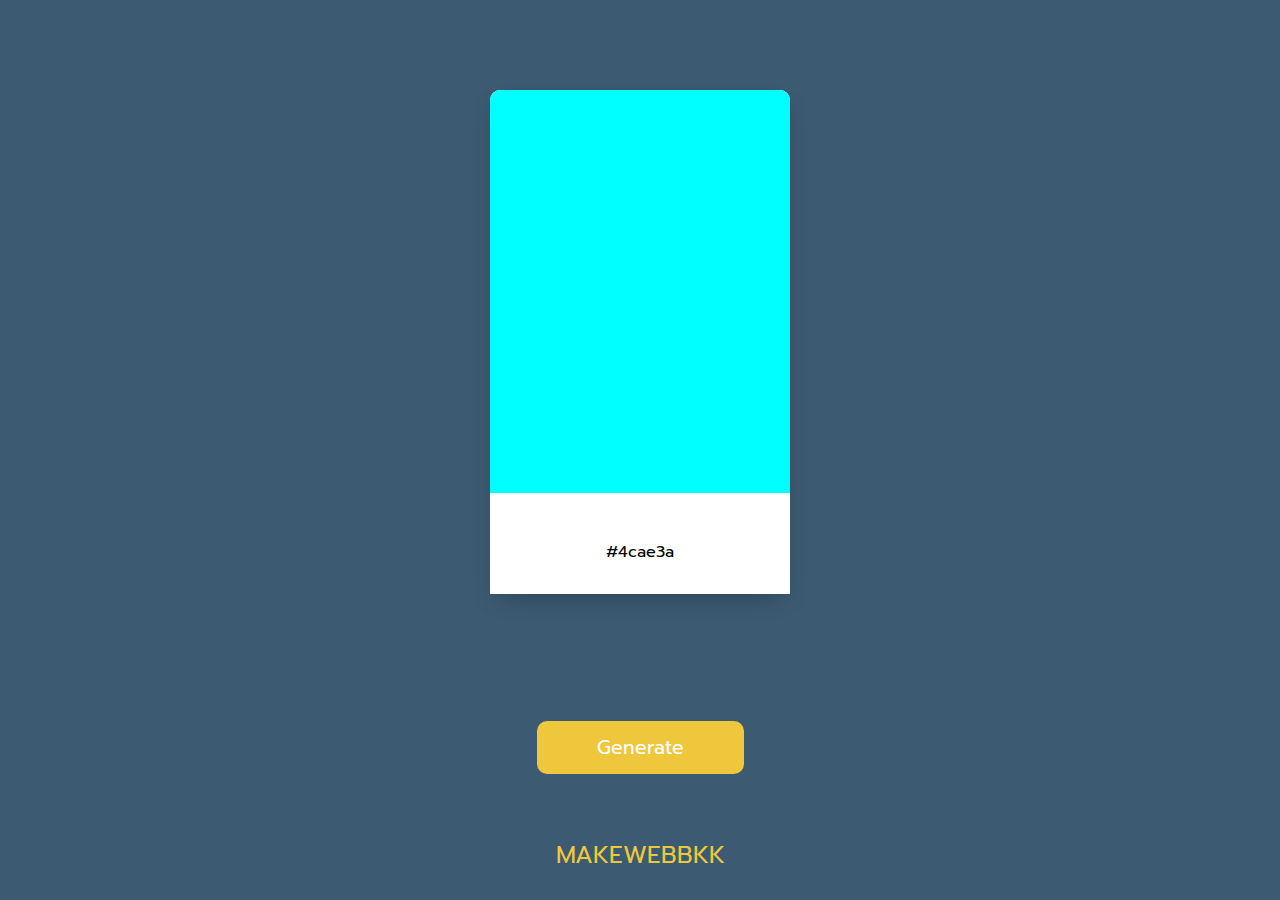
<file: color-pallette/index.html>
<html>
  <head>
    <title>Color Palette Generator</title>
    <meta charset="UTF-8">
    <meta http-equiv="X-UA-Compatible" content="IE=edge">
    <meta name="viewport" content="width=device-width, initial-scale=1.0">
    <link rel="stylesheet" type="text/css" href="styles/main.css">
    <link rel="preconnect" href="https://fonts.googleapis.com">
    <link rel="preconnect" href="https://fonts.gstatic.com" crossorigin>
    <link href="https://fonts.googleapis.com/css2?family=Prompt:ital,wght@0,100;0,200;0,300;0,400;0,500;0,600;0,700;0,800;0,900;1,100;1,200;1,300;1,400;1,500;1,600;1,700;1,800;1,900&display=swap" rel="stylesheet">
  </head>

  <body>
    <div class="contentBox">
      <div class="colorBox">
        <div class="color" id="color"></div>
        <p class="code" id="code">#4cae3a</p>
      </div>
    </div>
    <div class="actions">
      <button id="generate-button">Generate</button>
    </div>

    <div class="footer-credit">
      <p class="credit-text">MAKEWEBBKK</p>
    </div>

    <script src="./scripts/app.js"></script>
  </body>
</html>
</file>
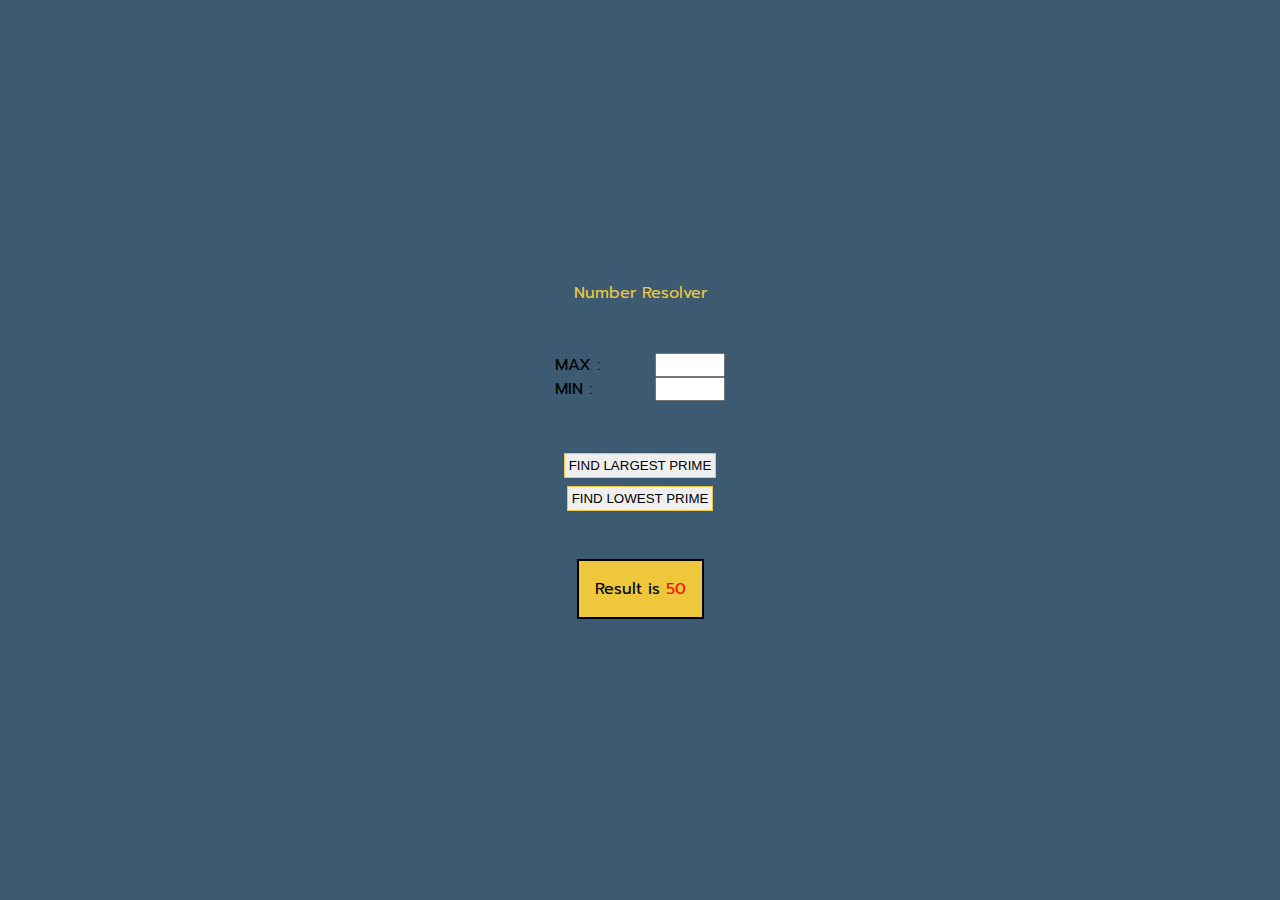
<file: number-resolver/index.html>
<!DOCTYPE html>
<html lang="en">
<head>
  <meta charset="UTF-8">
  <meta http-equiv="X-UA-Compatible" content="IE=edge">
  <meta name="viewport" content="width=device-width, initial-scale=1.0">
  <title>Number Resolver</title>
  <link rel="stylesheet" type="text/css" href="styles/main.css">
  <link rel="preconnect" href="https://fonts.googleapis.com">
  <link rel="preconnect" href="https://fonts.gstatic.com" crossorigin>
  <link href="https://fonts.googleapis.com/css2?family=Prompt:ital,wght@0,100;0,200;0,300;0,400;0,500;0,600;0,700;0,800;0,900;1,100;1,200;1,300;1,400;1,500;1,600;1,700;1,800;1,900&display=swap" rel="stylesheet">
</head>
<body>
  <div class="title mb-7">Number Resolver</div>
  <div class="input-row">
    MAX : <input type="number" class="number-input" id="max-input">
  </div>
  <div class="input-row mb-7">
    MIN : <input type="number" class="number-input" id="min-input">
  </div>
  <input type="button" value="FIND LARGEST PRIME" class="submit-button" onclick="findLargest()"/>
  <input type="button" value="FIND LOWEST PRIME" class="submit-button mb-7" onclick="findLowest()" />
  <div class="result-box">
    Result is <span class="result-text" id="result-text">50</span>
  </div>
  <script src="scripts/app.js"></script>
</body>
</html>
</file>
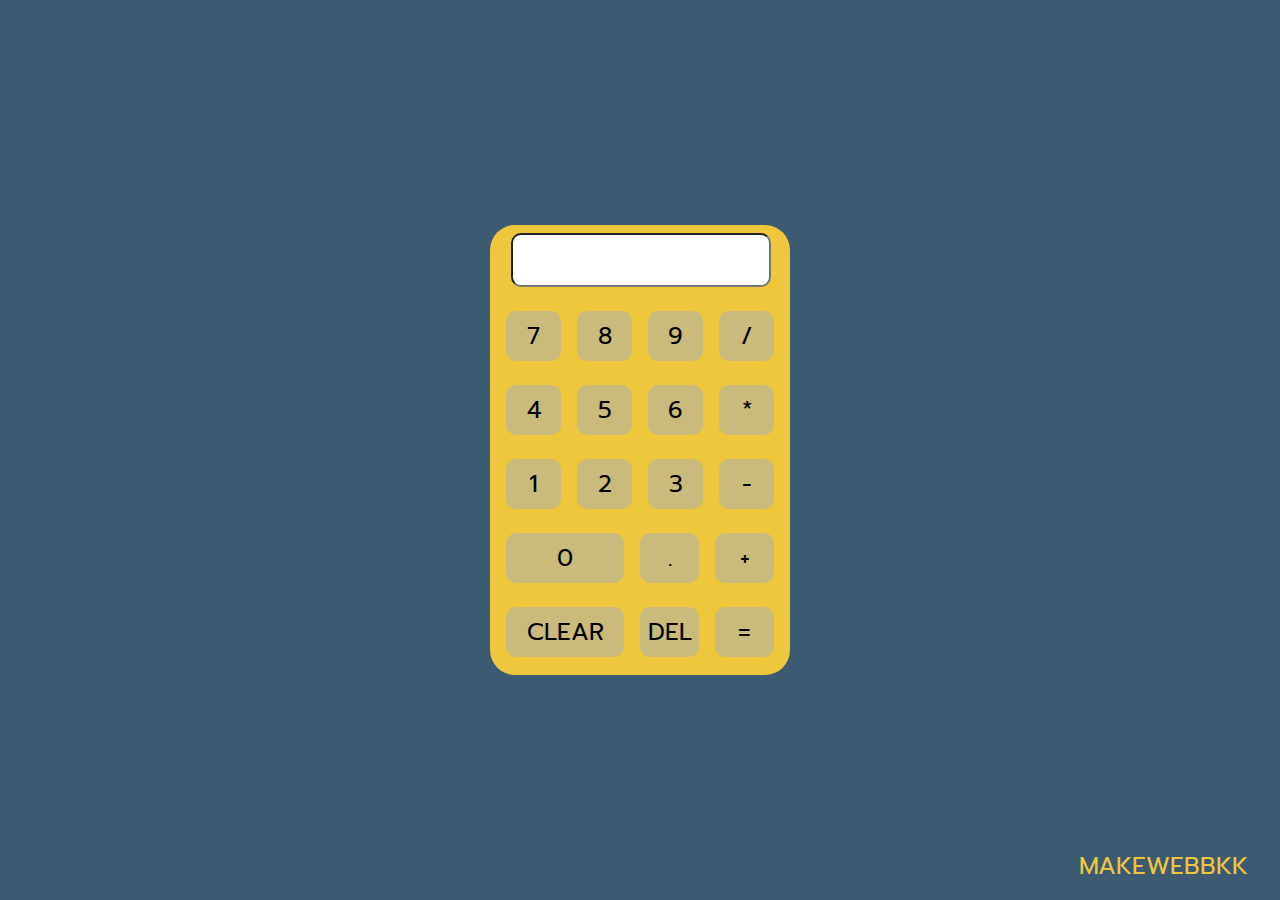
<file: simple-calculator/index.html>
<!DOCTYPE html>
<html lang="en">
<head>
  <meta charset="UTF-8">
  <meta http-equiv="X-UA-Compatible" content="IE=edge">
  <meta name="viewport" content="width=device-width, initial-scale=1.0">
  <title>CALCULATOR</title>
  <link rel="stylesheet" type="text/css" href="styles/main.css">
  <link rel="preconnect" href="https://fonts.googleapis.com">
  <link rel="preconnect" href="https://fonts.gstatic.com" crossorigin>
  <link href="https://fonts.googleapis.com/css2?family=Prompt:ital,wght@0,100;0,200;0,300;0,400;0,500;0,600;0,700;0,800;0,900;1,100;1,200;1,300;1,400;1,500;1,600;1,700;1,800;1,900&display=swap" rel="stylesheet">
</head>
<body>
  <div class="container">
    <div class="calculator">
      <div class="display-container">
        <input type="text" class="calculator-display" id="calculator-display" readonly>
      </div>
      <div class="button-group">
        <div class="button-row">
          <div class="button-input" onclick="addtext('7')" >
            <p class="button-text" >7</p>
          </div>
          <div class="button-input" onclick="addtext('8')">
            <p class="button-text">8</p>
          </div>
          <div class="button-input" onclick="addtext('9')">
            <p class="button-text">9</p>
          </div>
          <div class="button-input" onclick="addtext('/')">
            <p class="button-text">/</p>
          </div>
        </div>
        <div class="button-row">
          <div class="button-input" onclick="addtext('4')">
            <p class="button-text">4</p>
          </div>
          <div class="button-input" onclick="addtext('5')">
            <p class="button-text">5</p>
          </div>
          <div class="button-input" onclick="addtext('6')">
            <p class="button-text">6</p>
          </div>
          <div class="button-input" onclick="addtext('*')">
            <p class="button-text">*</p>
          </div>
        </div>
        <div class="button-row">
          <div class="button-input " onclick="addtext('1')">
            <p class="button-text">1</p>
          </div>
          <div class="button-input" onclick="addtext('2')">
            <p class="button-text">2</p>
          </div>
          <div class="button-input" onclick="addtext('3')">
            <p class="button-text">3</p>
          </div>
          <div class="button-input" onclick="addtext('-')">
            <p class="button-text">-</p>
          </div>
        </div>
        <div class="button-row">
          <div class="button-input large-button" onclick="addtext('0')">
            <p class="button-text">0</p>
          </div>
          <div class="button-input" onclick="addtext('.')">
            <p class="button-text">.</p>
          </div>
          <div class="button-input" onclick="addtext('+')">
            <p class="button-text">+</p>
          </div>
        </div>
        <div class="button-row">
          <div class="button-input large-button" onclick="clearDisplay()">
            <p class="button-text">CLEAR</p>
          </div>
          <div class="button-input" onclick="deleteLastplay()">
            <p class="button-text">DEL</p>
          </div>
          <div class="button-input" onclick="calculateNum()">
            <p class="button-text">=</p>
          </div>
        </div>
      </div>
    </div>
  </div>

  <div class="footer-credit">
    <p class="credit-text">MAKEWEBBKK</p>
  </div>
  <script src="script/app.js"> </script>
</body>
</html>
</file>
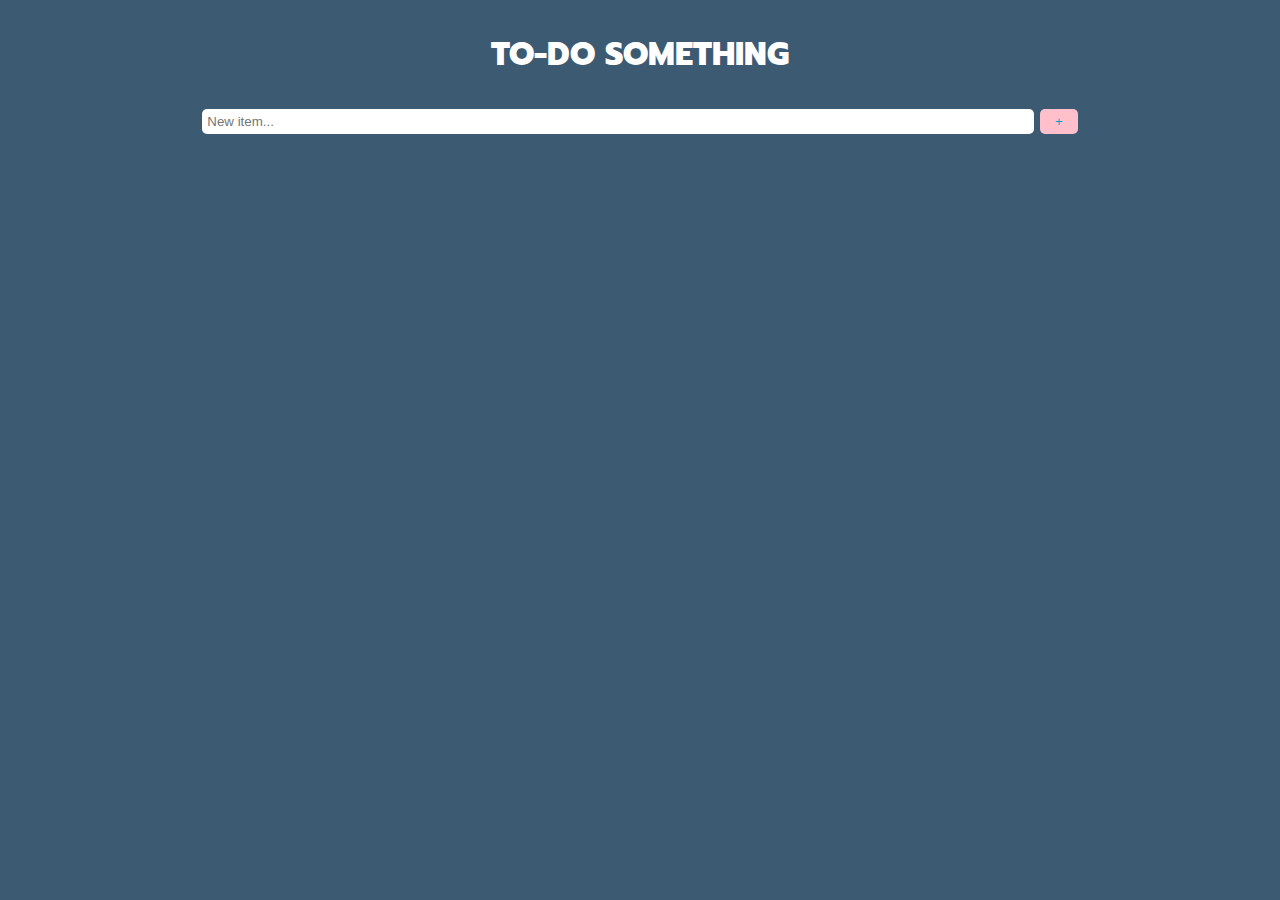
<file: todo-list/index.html>
<!DOCTYPE html>
<html lang="en">
<head>
  <meta charset="UTF-8">
  <meta http-equiv="X-UA-Compatible" content="IE=edge">
  <meta name="viewport" content="width=device-width, initial-scale=1.0">
  <title>Document</title>
  <link rel="stylesheet" type="text/css" href="styles/main.css">
  <link rel="preconnect" href="https://fonts.googleapis.com">
  <link rel="preconnect" href="https://fonts.gstatic.com" crossorigin>
  <link href="https://fonts.googleapis.com/css2?family=Prompt:ital,wght@0,100;0,200;0,300;0,400;0,500;0,600;0,700;0,800;0,900;1,100;1,200;1,300;1,400;1,500;1,600;1,700;1,800;1,900&display=swap" rel="stylesheet">
</head>
<body>
  <div class="container">
    <div class="row">
      <div class="intro col-12">
        <h1>To-Do Something</h1>
      </div>
    </div>

    <div class="row">
      <div class="col-12">
        <input id="userInput" type="text" placeholder="New item..." maxlength="27">
        <button id="enter"> + </button>
      </div>
    </div>

    <div class="row">
      <div class="listItems col-12">
        <ul class="col-12 offset-0 col-sm-8 offset-sm-2">
        </ul>
      </div>
    </div>

  </div>
  <script type="text/javascript" src="scripts/app.js"></script>
</body>
</html>
</file>
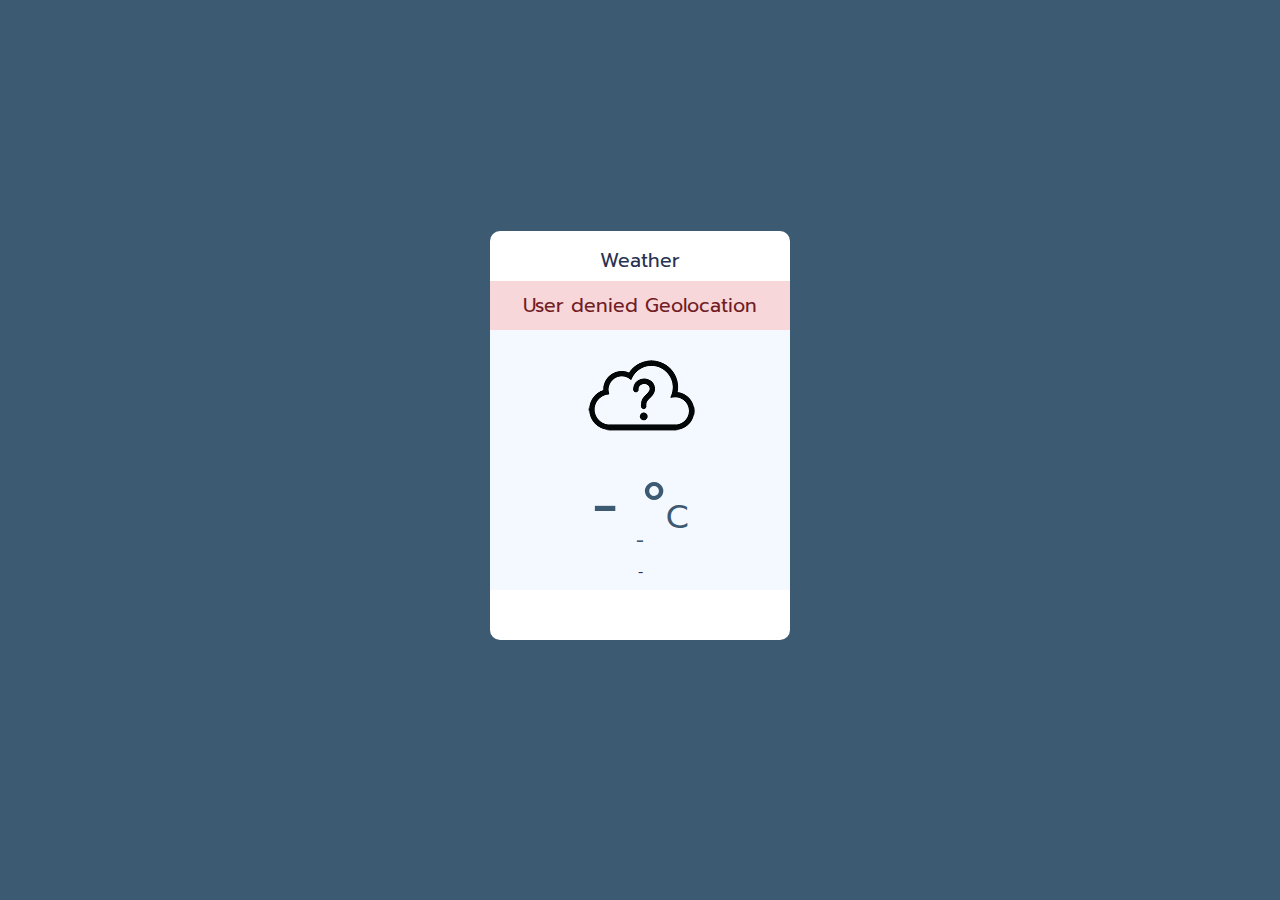
<file: weather-app/index.html>
<!DOCTYPE html>
<html lang="en">
  <head>
    <meta charset="UTF-8" />
    <meta http-equiv="X-UA-Compatible" content="IE=edge" />
    <meta name="viewport" content="width=device-width, initial-scale=1.0" />
    <title>WEATHER APP</title>
    <link rel="stylesheet" type="text/css" href="styles/main.css" />
    <link rel="preconnect" href="https://fonts.googleapis.com" />
    <link rel="preconnect" href="https://fonts.gstatic.com" crossorigin />
    <link
      href="https://fonts.googleapis.com/css2?family=Prompt:ital,wght@0,100;0,200;0,300;0,400;0,500;0,600;0,700;0,800;0,900;1,100;1,200;1,300;1,400;1,500;1,600;1,700;1,800;1,900&display=swap"
      rel="stylesheet"
    />
  </head>
  <body>
    <div class="container">
      <div class="app-title">
        <p>Weather</p>
      </div>
      <div class="notification"></div>
      <div class="weather-container">
        <div class="weather-icon">
          <img src="icons/unknown.png" alt="" />
        </div>
        <div class="temperature-value">
          <p>- °<span>C</span></p>
        </div>
        <div class="temperature-description">
          <p>-</p>
        </div>
        <div class="location">
          <p>-</p>
        </div>
      </div>
    </div>

    <script src="scripts/app.js"></script>
  </body>
</html>
</file>
<file: color-pallette/styles/main.css>
* {
  margin: 0;
  padding: 0;
  box-sizing: border-box;
  font-family: Prompt;
}

body {
  width: 100%;
  height: 100vh;
  display: flex;
  justify-content: center;
  align-items: center;
  flex-direction: column;
  background-color: #3C5A72;
}

.contentBox {
  width: 100%;
  height: 70vh;
  display: flex;
  justify-content: space-evenly;
  align-items: center;
}

.contentBox .colorBox {
  width: 50%;
  max-width: 300px;
  height: 80%;
  box-shadow: 0 10px 25px -10px rgba(0, 0, 0, 0.3);
  display: flex;
  flex-direction: column;
  justify-content: space-between;
  align-items: center;
  background-color: #fff;
  border-radius: 10px 10px 0 0;
}

.contentBox .colorBox .color {
  width: 100%;
  height: 80%;
  background-color: aqua;
  border-radius: 10px 10px 0 0;
}

.contentBox .colorBox .code {
  width: 100%;
  text-align: center;
  margin-bottom: 30px;
}

.actions {
  width: 100%;
  height: 20%;
  display: flex;
  justify-content: center;
  align-items: center;
}

.actions p {
  box-shadow: 0 10 25px -10px rgba(0, 0, 0, 0.3);
  padding: 12px 60px;
  background-color: #212121;
  border-radius: 10px;
  font-size: 1.2rem;
  color: #fff;
  margin: 0 25px;
}

.actions button {
  box-shadow: 0 10 25px -10px rgba(0, 0, 0, 0.3);
  padding: 12px 60px;
  background-color: #EEC73D;
  border-radius: 10px;
  font-size: 1.2rem;
  color: #fff;
  margin: 0 25px;
  border: none;
  outline: none;
  transition: 0.3s;
}

.actions button:hover {
  background-color: skyblue;
  color: #212121;
  cursor: pointer;
}

.footer-credit .credit-text {
  color: #EEC73D;
  font-size: x-large;
}
</file>
<file: number-resolver/styles/main.css>
* {
  margin: 0;
  padding: 0;
  box-sizing: border-box;
}

body {
  width: 100%;
  height: 100vh;
  display: flex;
  justify-content: center;
  align-items: center;
  flex-direction: column;
  background-color: #3C5A72;
  font-family: Prompt, Helvetica, sans-serif;
}

.title {
  color: #EEC73D;
}

.input-row {
  width: 45%;
  max-width: 170px;
  display: flex;
  justify-content: space-between;
}

input.number-input {
  width: 70px;
}

.result-box {
  background-color: #EEC73D;
  border: 2px solid black;
  padding: 16px;
}

.result-box .result-text {
  color: red;
}

.submit-button {
  margin: 4px;
  padding: 4px;
  border: 1px solid #EEC73D;
  cursor: pointer;
}

.mb-7 {
  margin-bottom: 48px;
}
</file>
<file: simple-calculator/styles/main.css>
* {
  margin: 0;
  padding: 0;
}

body {
  height: 100vh;
  background-color: #3C5A72;
  font-family: Prompt, Helvetica, sans-serif;
}

.container {
  display: flex;
  justify-content: center;
  align-items: center;
  width: 100%;
  height: 100%;
}

.calculator {
  height: 50vh;
  min-height: 445px;
  width: 20%;
  min-width: 300px;
  background-color: #EEC73D;
  border-radius: 25px;
}

.display-container {
  width: 100%;
  padding: 8px;
  display: flex;
  justify-content: center;
}

.calculator-display {
  margin-right: 15px;
  text-align: end;
  border-radius: 10px;
  width: 80%;
  height: 50px;
  font-size: x-large;
  padding: 0 8px;
}

.button-row {
  display: flex;
  justify-content: space-between;
  margin: 8px;
}

.button-input {
  display: flex;
  justify-content: center;
  align-items: center;
  border-radius: 10px;
  width: 25%;
  margin: 8px;
  height: 50px;
  background-color: rgba(166, 174, 187, 0.5);
}

.large-button {
  width: 50%;
}

.button-input:hover {
  cursor: pointer;
  background-color: rgba(166, 174, 187, 0.8);
}

.button-text {
  font-size: x-large;
}

.footer-credit {
  position: absolute;
  right: 2rem;
  bottom: 1rem;
}

.footer-credit .credit-text {
  color: #EEC73D;
  font-size: x-large;
}
</file>
<file: todo-list/styles/main.css>
body {
	text-align: center;
	background-color: #3C5A72;
  font-family: Prompt, Helvetica, sans-serif;
}

.intro {
	margin: 30px 0px;
	font-weight: bold;
}

h1 {
	color: #ffffff;
	text-transform: uppercase;
	font-weight: 800;
}

p {
	font-weight: 600;
}

#first {
	margin-top: 10px;
	color: #FFCD5D;
}

#second {
	color: #51DF70;

}

#third {
	color: #025F70;
	margin-bottom: 30px;
}


#enter {
	border: none;
	padding: 5px 15px;
	border-radius: 5px;
	color: #04A1BF;
	background-color: pink;
	transition: all 0.75s ease;
	-webkit-transition: all 0.75s ease;
	-moz-transition: all 0.75s ease;
	-ms-transition: all 0.75s ease;
	-o-transition: all 0.75 ease;
	font-weight: normal;
}

#enter:hover{
	background-color: #02798F;
	color: #FFCD5D;
}

ul {
	text-align: left;
	margin-top: 20px;
}


li {
	list-style: none;
	padding: 10px 20px;
	color: #ffffff;
	text-transform: capitalize;
	font-weight: 600;
	border: 2px solid #025f70;
	border-radius: 5px;
	margin-bottom: 10px;
	background: #4EB9CD;
	transition: all 0.75s ease;
	-webkit-transition: all 0.5s ease;
	-moz-transition: all 0.5s ease;
	-ms-transition: all 0.5s ease;
	-o-transition: all 0.5 ease;
}

li:hover {
	background: #76CFE0;
}

li > button {
	font-weight: normal;
	background: none;
	border: none;
	float: right;
	color: #025f70;
	font-weight: 800;
}

input {
	border-radius: 5px;
	min-width: 65%;
	padding: 5px;
	border: none;
}


.done {
	background: #51DF70 !important;
	color: #00891E;
}

.delete {
	display: none;
}
</file>
<file: weather-app/styles/main.css>
*{
  font-family: Prompt, Helvetica, sans-serif;
}

body{
  display: flex;
  align-items: center;
  background-color: #3C5A72;
  height: 95vh;
}

.container{
  width: 300px;    
  background-color: #FFF;
  
  display: block;
  margin: 0 auto;
  
  border-radius: 10px;
  padding-bottom : 50px;
}

.app-title{
  width: 300px;
  height: 50px;
  border-radius: 10px 10px 0 0;
}

.app-title p{
  text-align: center;
  padding: 15px;
  margin: 0 auto;
  font-size: 1.2em;
  color: #293251;
}

.notification{
  background-color: #f8d7da;
  display: none;
}

.notification p{
  color: #721c24;
  font-size: 1.2em;
  margin: 0;
  text-align: center;
  padding: 10px 0;
}

.weather-container{
  width: 300px;
  height: 260px;
  background-color: #F4F9FF;
}

.weather-icon{
  width: 300px;
  height: 128px;
}

.weather-icon img{
  display: block;
  margin: 0 auto;
}

.temperature-value{
  width: 300px;
  height:60px;
}

.temperature-value p{
  padding: 0;
  margin: 0;
  color: #3C5A72;
  font-size: 4em;
  text-align: center;
  cursor: pointer;
}

.temperature-value span{
  color: #3C5A72;
  font-size: 0.5em;
}

.temperature-description p{
  padding: 8px;
  margin: 0;
  color: #3C5A72;
  text-align: center;
  font-size: 1.2em;
}

.location p{
  margin: 0;
  padding: 0;
  color: #293251;
  text-align: center;
  font-size: 0.8em;
}
</file>
